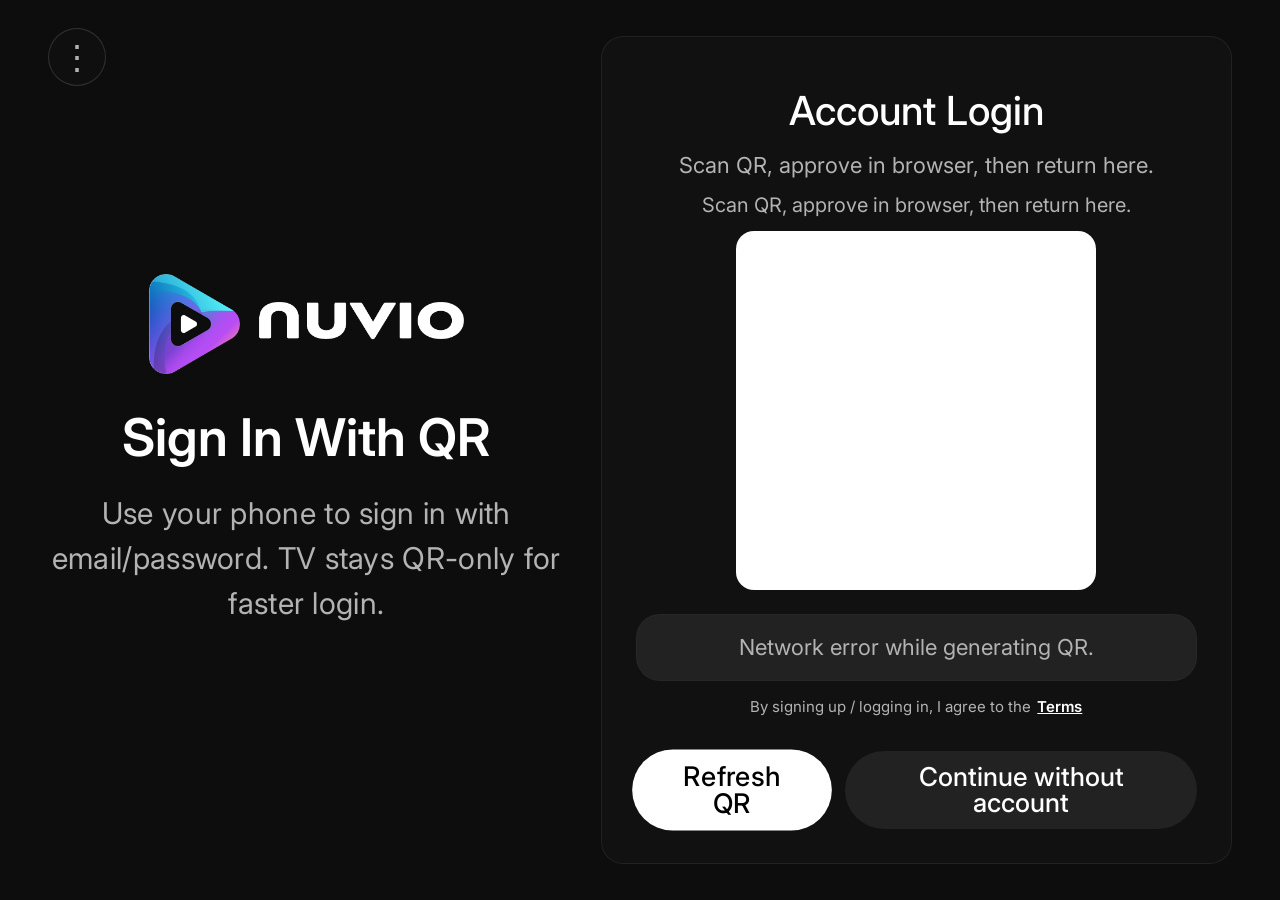
<file: index.html>
<!doctype html>
<html lang="en" class="no-flex-gap no-css-grid no-css-math no-backdrop-filter no-aspect-ratio">
  <head>
    <meta charset="UTF-8" />
    <meta http-equiv="X-UA-Compatible" content="IE=edge" />
    <meta
      name="viewport"
      content="width=device-width, initial-scale=1.0, maximum-scale=1.0, user-scalable=no"
    />
    <script src="assets/runtime/legacy-features.js"></script>
    <script>
      // Nuvio's plugin runtime is normally provided by a packaged TV service
      // (Tizen/webOS). In a plain browser there is no service, so the app falls
      // back to its Web Worker + QuickJS runtime with a direct fetch bridge.
      // Without this flag the browser path is hard-disabled and every stream
      // provider reports "Execution unavailable on this TV runtime".
      (function enableBrowserPluginRuntime() {
        var root = typeof globalThis !== "undefined" ? globalThis : window;
        root.__NUVIO_ALLOW_BROWSER_PLUGIN_RUNTIME__ = true;
      })();
    </script>
    <script>
      (function configureTizenLaunch() {
        var root = typeof globalThis !== "undefined" ? globalThis : window;
        var search = String((window.location && window.location.search) || "").toLowerCase();
        var userAgent = String(
          (window.navigator && window.navigator.userAgent) || ""
        ).toLowerCase();
        var webapis = root.webapis || {};
        var isTizenLaunch = Boolean(
          root.__NUVIO_PLATFORM__ === "tizen" ||
          root.tizen ||
          root.avplay ||
          webapis.avplay ||
          webapis.avPlay ||
          webapis.productinfo ||
          search.indexOf("wrapper=tizen") !== -1 ||
          userAgent.indexOf("tizen") !== -1
        );

        if (!isTizenLaunch) {
          return;
        }

        root.__NUVIO_PLATFORM__ = "tizen";
        var viewport = document.querySelector("meta[name='viewport']");
        if (!viewport) {
          viewport = document.createElement("meta");
          viewport.name = "viewport";
          document.head.appendChild(viewport);
        }
        viewport.setAttribute(
          "content",
          "width=1920, height=1080, initial-scale=1.0, maximum-scale=1.0, user-scalable=no"
        );
      })();
    </script>
    <meta name="apple-mobile-web-app-capable" content="yes" />
    <title>Nuvio TV</title>

    <link rel="stylesheet" href="css/bundle.css" />
  </head>
  <body>
    <script src="boot-guard.js"></script>
    <!-- Tizen fast path: deferred scripts keep document order but no longer
         parser-block first paint / focus-engine init on single-core TVs. -->
    <script
      defer
      src="core-js.bundle.js"
      onerror="window.NuvioBootGuard && window.NuvioBootGuard.scriptFailed(this.src)"
    ></script>
    <script defer src="nuvio.env.js?v=ec5b487f"></script>

    <script
      defer
      src="app.bundle.js?v=ec5b487f"
      onerror="window.NuvioBootGuard && window.NuvioBootGuard.scriptFailed(this.src)"
    ></script>
  </body>
</html>
</file>
